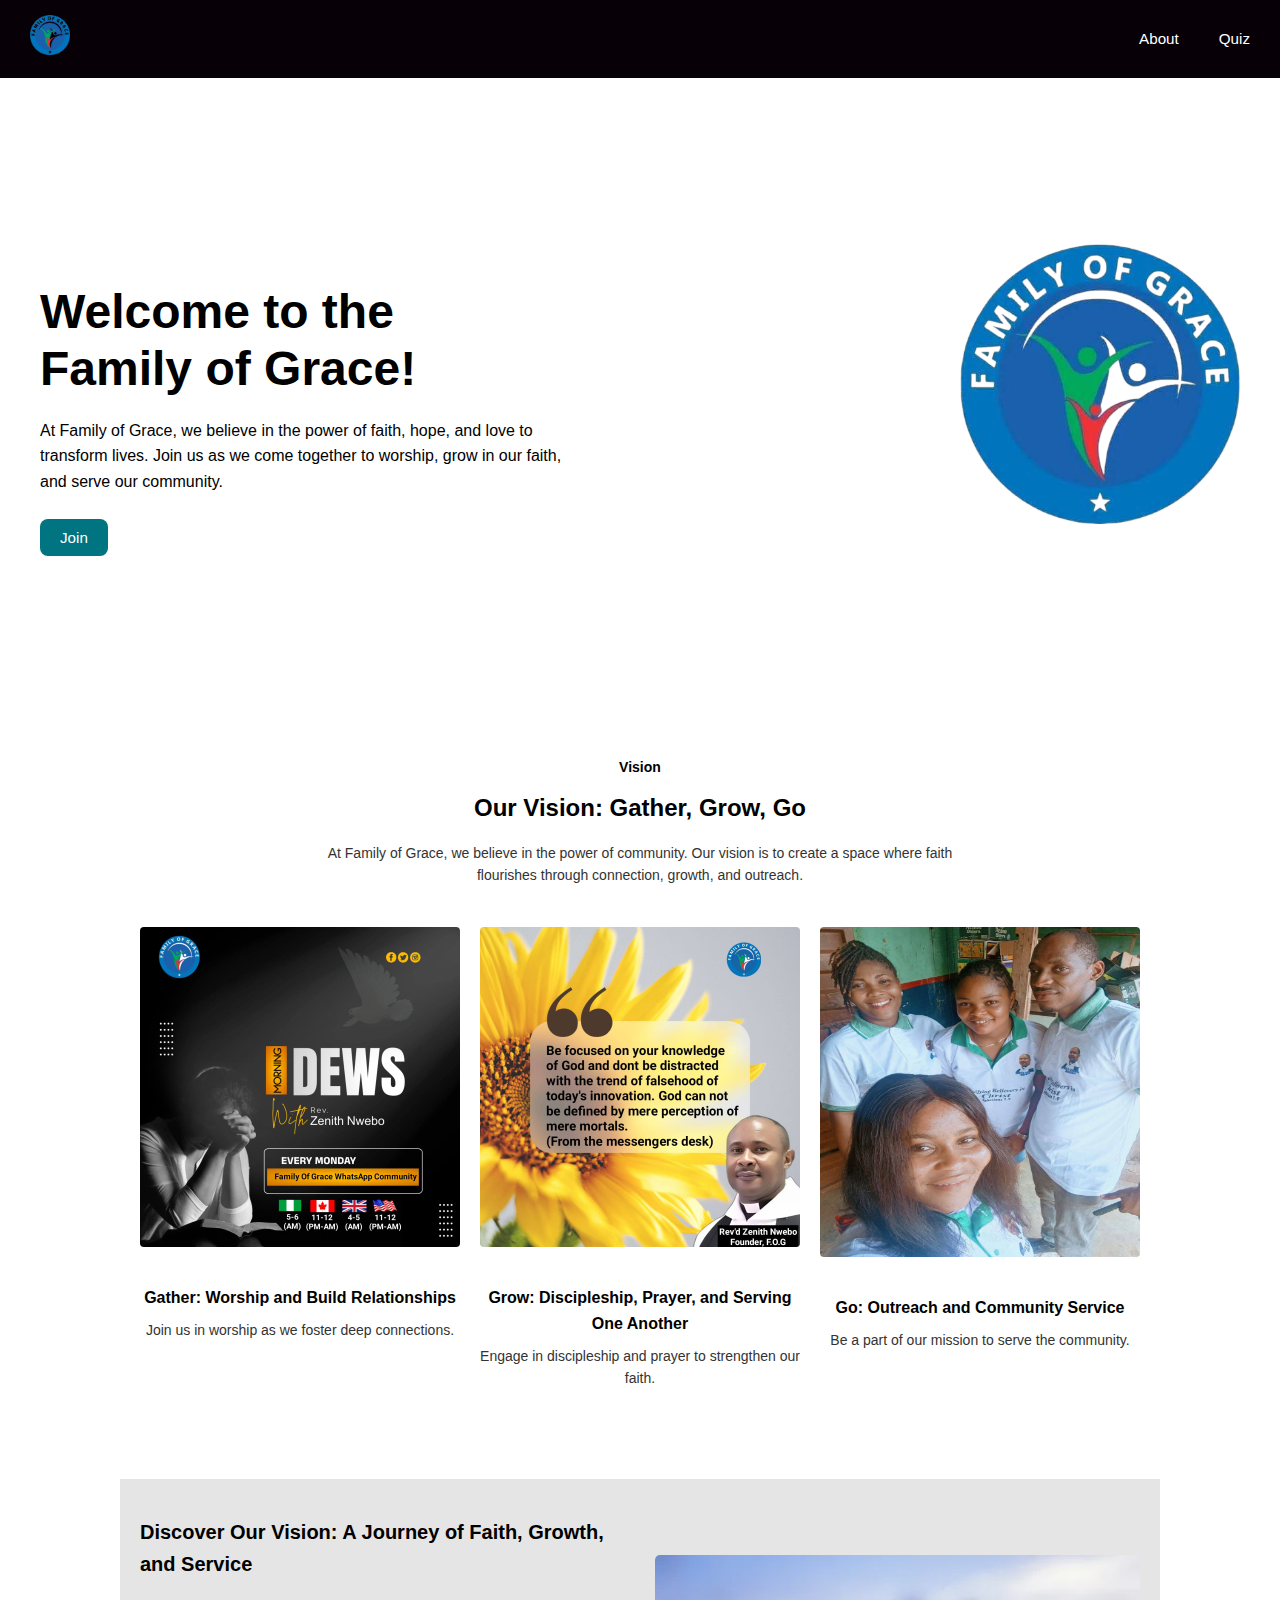
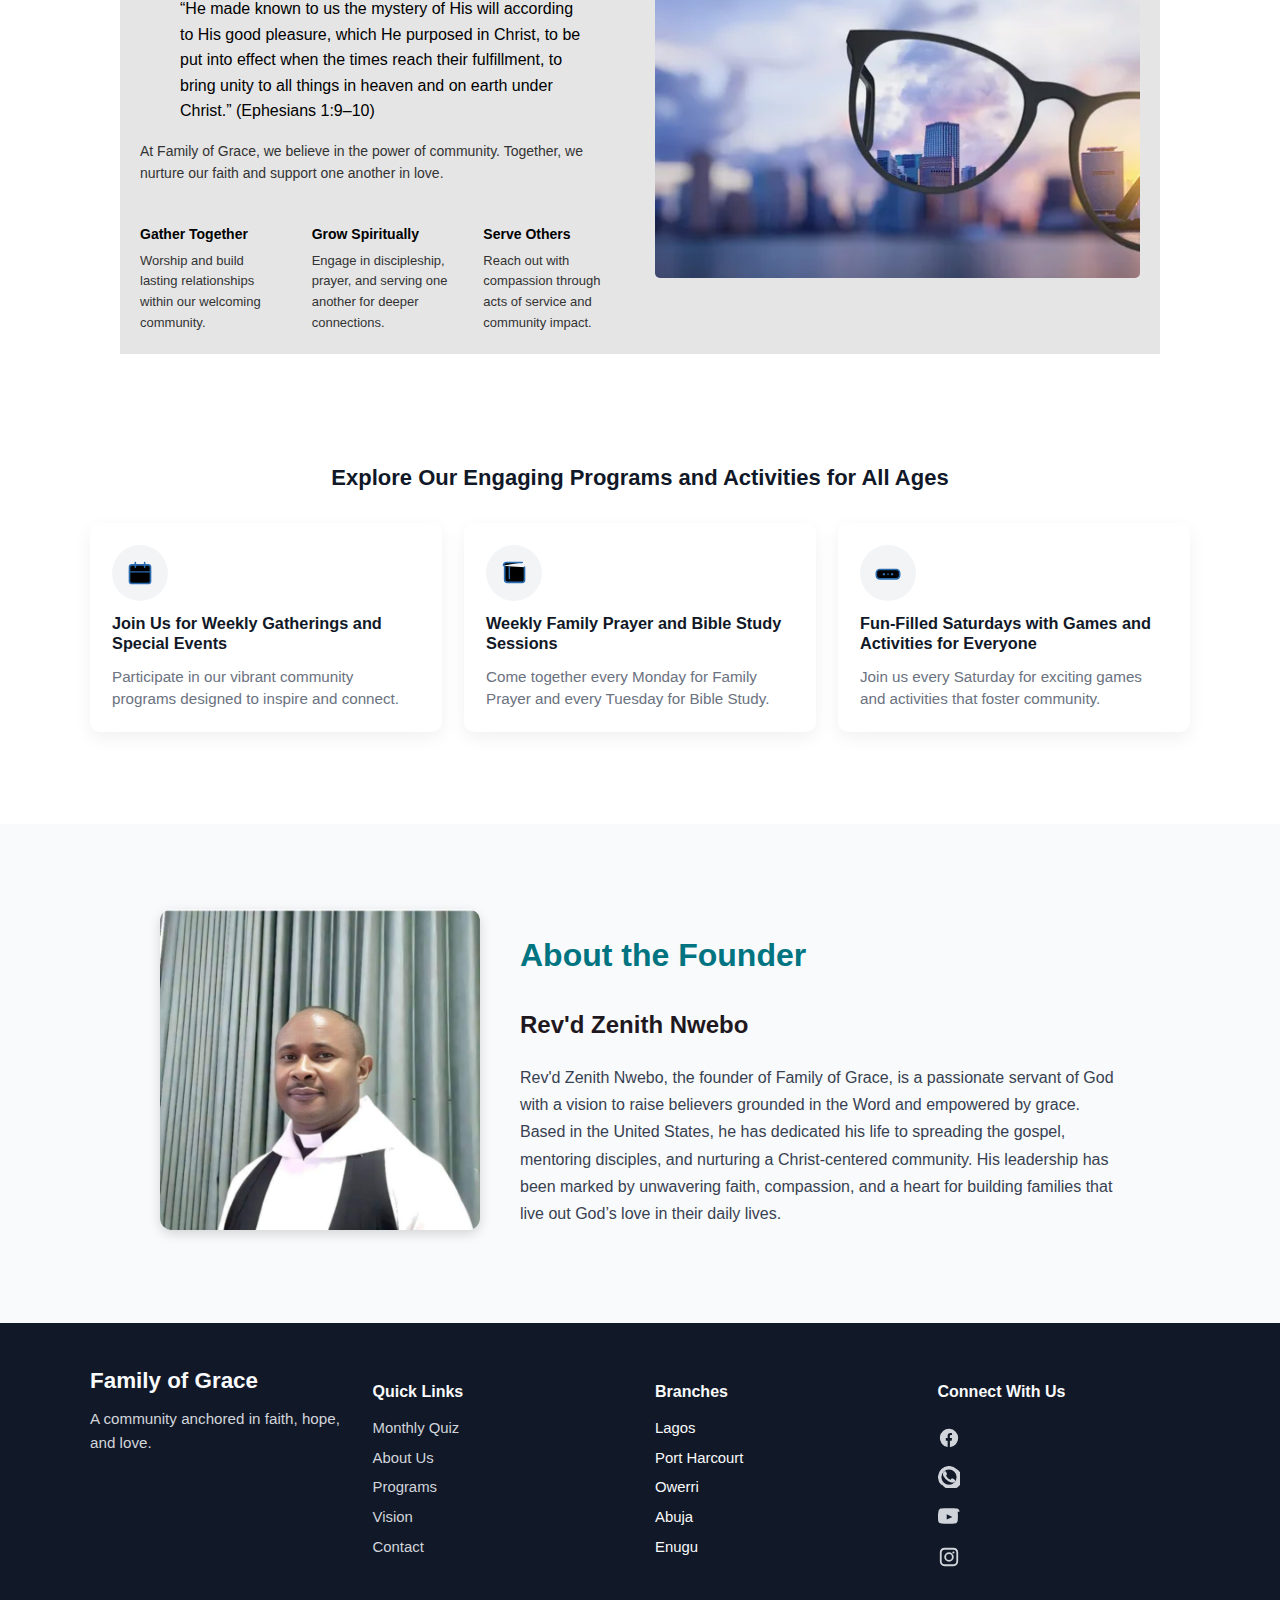
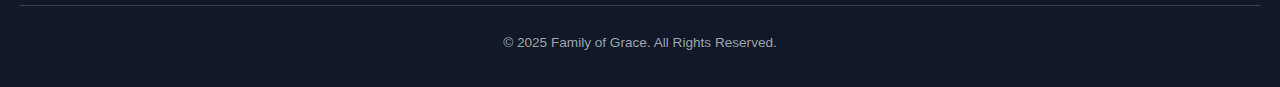
<file: index.html>
<!DOCTYPE html>
<html lang="en"> 
<head> 
  <meta charset="UTF-8"> 
  <meta name="viewport" content="width=device-width, initial-scale=1.0"> 
  <title>Family of Grace</title> 
  <link rel="stylesheet" href="style.css"> 
</head> 
<body> 
  <div class="main-cotainer"> 
    
    <!-- Navigation --> 
    <nav class="navbar"> 
      <div class="logo"> 
        <img src="./photo_2025-09-03_01-35-31-removebg-preview.png" alt="Family of Grace Logo" width="40"> 
      </div> 
      <div class="nav-links"> 
        <a href="about.html">About</a> 
        <a href="quiz.html">Quiz</a> 
      </div> 
    </nav> 
    
    <!-- Hero Section --> 
    <section class="hero" id="home"> 
      <div class="hero-content"> 
        <h4>Welcome to the <br> Family of Grace!</h4> 
        <p> At Family of Grace, we believe in the power of faith, hope, and love to transform lives. 
        Join us as we come together to worship, grow in our faith, and serve our community. </p> 
        <div class="btn-group"> 
          <a href="https://chat.whatsapp.com/ELIBxmDYfW0EIw8CX6cTu6?mode=ems_copy_t">
            <button class="btn primary">Join</button>
          </a> 
        </div> 
      </div> 
      <div class="hero-image"> 
        <img src="./photo_2025-09-03_01-35-31-removebg-preview.png" alt="Community" width="280"> 
      </div> 
    </section> 
    
    <!-- Vision Section --> 
    <section class="vision-section" id="vision"> 
      <h4>Vision</h4> 
      <h2>Our Vision: Gather, Grow, Go</h2> 
      <p> At Family of Grace, we believe in the power of community. Our vision is to create a space where faith flourishes through connection, growth, and outreach. </p> 
      <div class="vision-grid"> 
        <div class="vision-card"> 
          <img src="./photo_2025-09-04_03-55-16.jpg" alt="Gather - Worship and Build Relationships"> 
          <h3>Gather: Worship and Build Relationships</h3> 
          <p>Join us in worship as we foster deep connections.</p> 
        </div> 
        <div class="vision-card"> 
          <img src="./photo_2025-09-04_03-57-05.jpg" alt="Grow - Discipleship, Prayer, and Serving One Another"> 
          <h3>Grow: Discipleship, Prayer, and Serving One Another</h3> 
          <p>Engage in discipleship and prayer to strengthen our faith.</p> 
        </div> 
        <div class="vision-card pic"> 
          <img src="./photo_2025-09-07_18-43-26.jpg" alt="Go - Outreach and Community Service"> 
          <h3>Go: Outreach and Community Service</h3> 
          <p>Be a part of our mission to serve the community.</p> 
        </div> 
      </div> 
    </section> 

    <!-- Extended Vision --> 
    <section class="vision-container"> 
      <div class="vision-text"> 
        <h2>Discover Our Vision: A Journey of Faith, Growth, and Service</h2> 
        
        <blockquote class="bible-quote">
          “He made known to us the mystery of His will according to His good pleasure, 
          which He purposed in Christ, to be put into effect when the times reach their fulfillment,
          to bring unity to all things in heaven and on earth under Christ.”
          <span>(Ephesians 1:9–10)</span>
        </blockquote>
    
        <p>At Family of Grace, we believe in the power of community. Together, we nurture our faith and support one another in love.</p> 
    
        <div class="vision-points"> 
          <div> 
            <h4>Gather Together</h4> 
            <p>Worship and build lasting relationships within our welcoming community.</p> 
          </div> 
          <div> 
            <h4>Grow Spiritually</h4> 
            <p>Engage in discipleship, prayer, and serving one another for deeper connections.</p> 
          </div> 
          <div> 
            <h4>Serve Others</h4> 
            <p>Reach out with compassion through acts of service and community impact.</p> 
          </div> 
        </div> 
      </div> 
    
      <div class="vision-image"> 
        <img src="./i (4).webp" alt="Vision Image"> 
      </div> 
    </section>
    

    <!-- Programs Section --> 
    <section class="programs-section" aria-labelledby="programs-heading" id="programs"> 
      <div class="wrap"> 
        <h2 id="programs-heading" class="programs-title"> Explore Our Engaging Programs and Activities for All Ages </h2> 
        <div class="top-cards"> 
          <article class="icon-card"> 
            <div class="icon-circle" aria-hidden="true"> 
              <!-- calendar SVG --> 
              <svg width="28" height="28" viewBox="0 0 24 24"><rect x="3" y="5" width="18" height="16" rx="2" stroke="currentColor" stroke-width="1.4"/><path d="M16 3v4M8 3v4" stroke="currentColor" stroke-width="1.4" stroke-linecap="round"/><path d="M3 11h18" stroke="currentColor" stroke-width="1.2" stroke-linecap="round"/></svg> 
            </div> 
            <h3 class="card-title">Join Us for Weekly Gatherings and Special Events</h3> 
            <p class="card-text">Participate in our vibrant community programs designed to inspire and connect.</p> 
          </article> 
          <article class="icon-card"> 
            <div class="icon-circle" aria-hidden="true"> 
              <!-- book SVG --> 
              <svg width="28" height="28" viewBox="0 0 24 24"><path d="M3 5.5A2.5 2.5 0 0 1 5.5 3H19" stroke="currentColor" stroke-width="1.4" stroke-linecap="round"/><path d="M21 7v11a2 2 0 0 1-2 2H6.5A2.5 2.5 0 0 1 4 17.5V6" stroke="currentColor" stroke-width="1.4" stroke-linecap="round"/><path d="M8 7v10" stroke="currentColor" stroke-width="1.2" stroke-linecap="round"/></svg> 
            </div> 
            <h3 class="card-title">Weekly Family Prayer and Bible Study Sessions</h3> 
            <p class="card-text">Come together every Monday for Family Prayer and every Tuesday for Bible Study.</p> 
          </article> 
          <article class="icon-card"> 
            <div class="icon-circle" aria-hidden="true"> 
              <!-- gamepad SVG --> 
              <svg width="28" height="28" viewBox="0 0 24 24"><rect x="2" y="9" width="20" height="8" rx="3" stroke="currentColor" stroke-width="1.4"/><circle cx="8.5" cy="13" r="1" fill="currentColor"/><circle cx="15.5" cy="13" r="1" fill="currentColor"/><path d="M12 13h.01" stroke="currentColor" stroke-width="1.4" stroke-linecap="round"/></svg> 
            </div> 
            <h3 class="card-title">Fun-Filled Saturdays with Games and Activities for Everyone</h3> 
            <p class="card-text">Join us every Saturday for exciting games and activities that foster community.</p> 
          </article> 
        </div> 
      </div> 
    </section> 

    <!-- Founder Section --> 
    <section class="founder-section" id="about"> 
      <div class="founder-container"> 
        <div class="founder-image"> 
          <img src="./photo_2025-09-04_03-30-59.jpg" alt="Rev'd Zenith Nwebo"> 
        </div> 
        <div class="founder-content"> 
          <h2>About the Founder</h2> 
          <h3>Rev'd Zenith Nwebo</h3> 
          <p> Rev'd Zenith Nwebo, the founder of Family of Grace, is a passionate servant of God with a vision to raise believers grounded in the Word and empowered by grace. Based in the United States, he has dedicated his life to spreading the gospel, mentoring disciples, and nurturing a Christ-centered community. His leadership has been marked by unwavering faith, compassion, and a heart for building families that live out God’s love in their daily lives. </p> 
        </div> 
      </div> 
    </section> 

    <!-- Footer --> 
    <footer class="site-footer" id="contact"> 
      <div class="footer-wrap"> 
        <div class="footer-brand"> 
          <h2 class="footer-logo">Family of Grace</h2> 
          <p class="footer-tagline">A community anchored in faith, hope, and love.</p> 
        </div> 
        <div class="footer-links"> 
          <h3>Quick Links</h3> 
          <ul> 
            <li><a href="quiz.html">Monthly Quiz</a></li> 
            <li><a href="#about">About Us</a></li> 
            <li><a href="#programs">Programs</a></li> 
            <li><a href="#vision">Vision</a></li> 
            <li><a href="#contact">Contact</a></li> 
          </ul> 
        </div> 
        <div class="footer-branches"> 
          <h3>Branches</h3> 
          <ul> 
            <li>Lagos</li> 
            <li>Port Harcourt</li> 
            <li>Owerri</li> 
            <li>Abuja</li> 
            <li>Enugu</li> 
          </ul> 
        </div> 
        <div class="footer-social">
          <h3>Connect With Us</h3>
        
          <!-- Facebook -->
          <a href="https://facebook.com" target="_blank" aria-label="Facebook" class="social-icon">
            <svg xmlns="http://www.w3.org/2000/svg" width="22" height="22" fill="currentColor" viewBox="0 0 24 24">
              <path d="M22 12a10 10 0 1 0-11.5 9.9v-7h-2v-3h2v-2.3c0-2 1.2-3.1 3-3.1.9 0 1.8.2 1.8.2v2h-1c-1 0-1.3.6-1.3 1.2V12h2.3l-.4 3h-1.9v7A10 10 0 0 0 22 12"/>
            </svg>
          </a>
        
          <!-- WhatsApp -->
          <a href="https://chat.whatsapp.com/ELIBxmDYfW0EIw8CX6cTu6?mode=ems_copy_t" target="_blank" aria-label="WhatsApp" class="social-icon">
            <svg xmlns="http://www.w3.org/2000/svg" width="22" height="22" fill="currentColor" viewBox="0 0 24 24">
              <path d="M17.5 14.4c-.3-.2-1.7-.9-1.9-1s-.5-.2-.7.2-.8 1-1 1.2-.4.3-.7.1c-.3-.2-1.3-.5-2.5-1.7-.9-.9-1.5-2-1.7-2.3-.2-.3 0-.5.1-.7s.3-.4.4-.6c.1-.2.1-.3.2-.5.1-.2 0-.4 0-.6s-.7-1.7-.9-2.3c-.2-.6-.5-.5-.7-.5h-.6c-.2 0-.6.1-.9.4-.3.3-1.2 1.1-1.2 2.8s1.2 3.2 1.4 3.4c.2.2 2.4 3.6 5.8 5 .8.4 1.4.6 1.9.7.8.2 1.5.1 2.1.1.6-.1 1.7-.7 1.9-1.3s.2-1.2.2-1.3c0-.1-.2-.2-.5-.4z"/>
              <path d="M20.5 3.5A11.9 11.9 0 1 0 3.5 20.5l.3.3L2 22l2.2-1.8.3.3a11.9 11.9 0 1 0 16-17zM12 20.4a8.3 8.3 0 1 1 0-16.6 8.3 8.3 0 0 1 0 16.6z"/>
            </svg>
          </a>
        
          <!-- YouTube -->
          <a href="https://youtube.com" target="_blank" aria-label="YouTube" class="social-icon">
            <svg xmlns="http://www.w3.org/2000/svg" width="22" height="22" fill="currentColor" viewBox="0 0 24 24">
              <path d="M23.5 6.2s-.2-1.7-.9-2.4c-.8-.9-1.6-.9-2-1C17.5 2.5 12 2.5 12 2.5h0s-5.5 0-8.6.3c-.4 0-1.3 0-2 1-.7.7-.9 2.4-.9 2.4S0 8.2 0 10.1v1.7c0 1.9.2 3.9.2 3.9s.2 1.7.9 2.4c.8.9 1.8.9 2.2 1 1.6.2 6.7.3 6.7.3s5.5 0 8.6-.3c.4 0 1.2 0 2-1 .7-.7.9-2.4.9-2.4s.2-1.9.2-3.9v-1.7c0-1.9-.2-3.9-.2-3.9zM9.5 14.8V8.9l6.2 3-6.2 2.9z"/>
            </svg>
          </a>
        
          <!-- Instagram -->
          <a href="https://instagram.com" target="_blank" aria-label="Instagram" class="social-icon">
            <svg xmlns="http://www.w3.org/2000/svg" width="22" height="22" fill="currentColor" viewBox="0 0 24 24">
              <path d="M7 2C4.2 2 2 4.2 2 7v10c0 2.8 2.2 5 5 5h10c2.8 0 5-2.2 5-5V7c0-2.8-2.2-5-5-5H7zm0 2h10c1.7 0 3 1.3 3 3v10c0 1.7-1.3 3-3 3H7c-1.7 0-3-1.3-3-3V7c0-1.7 1.3-3 3-3zm5 2.8a5.2 5.2 0 1 0 0 10.4 5.2 5.2 0 0 0 0-10.4zm0 2a3.2 3.2 0 1 1 0 6.4 3.2 3.2 0 0 1 0-6.4zm4.8-2.9a1.2 1.2 0 1 0 0 2.4 1.2 1.2 0 0 0 0-2.4z"/>
            </svg>
          </a>
        </div>
        
      </div> 
      <div class="footer-bottom"> 
        <p>&copy; 2025 Family of Grace. All Rights Reserved.</p> 
      </div> 
    </footer> 
  </div> 
</body> 
</html>
</file>
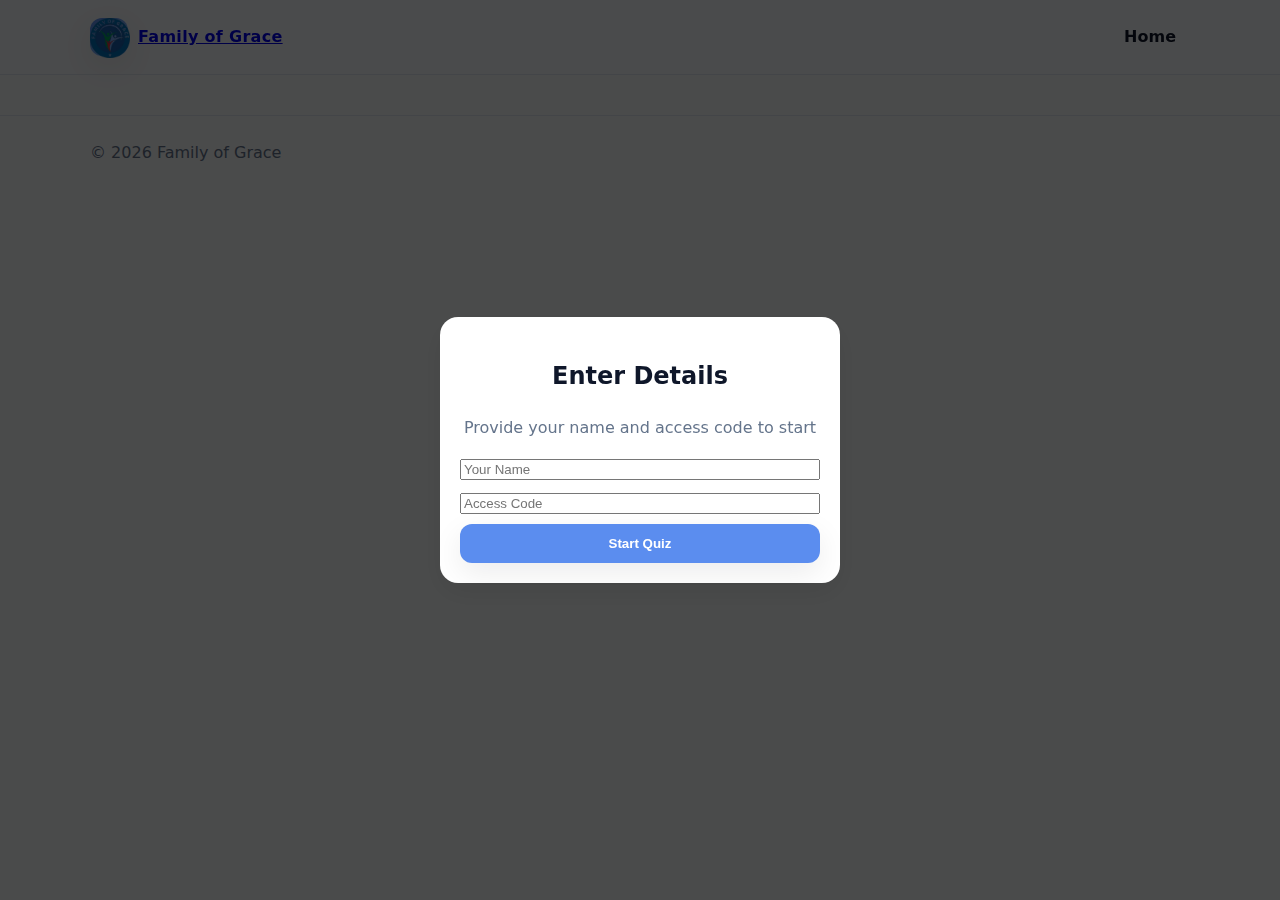
<file: quiz.html>
<!doctype html>
<html lang="en">
<head>
  <meta charset="utf-8">
  <meta name="viewport" content="width=device-width, initial-scale=1">
  <title>Family of Grace Quiz</title>
  <link rel="icon" type="image/x-icon" href="./photo_2025-09-03_01-35-31-removebg-preview.png">
  <style>
    .overlay {
      position: fixed;
      inset: 0;
      background: rgba(0,0,0,0.7);
      display: flex;
      align-items: center;
      justify-content: center;
      z-index: 1000;
    }
    .overlay .card { max-width: 400px; width: 100%; }
    .logo img{ height: 40px; width: 40px; }

    :root{
      --brand:#5b8def;
      --brand-dark:#3b6fd6;
      --text:#0f172a;
      --muted:#64748b;
      --bg:#f8fafc;
      --card:#ffffff;
      --accent:#22c55e;
      --danger:#ef4444;
      --warning:#f59e0b;
      --radius:18px;
      --shadow: 0 10px 30px rgba(2,6,23,.08);
    }

    *{box-sizing:border-box}
    html,body{margin:0;padding:0}
    body{
      font-family: system-ui,-apple-system,Segoe UI,Roboto,Inter,Arial,Helvetica,sans-serif;
      color:var(--text);
      background:var(--bg);
      line-height:1.6;
    }

    .container{ width:min(1100px, 92%); margin-inline:auto; }

    .navbar{
      position:sticky; top:0; z-index:50;
      background:rgba(248,250,252,.8);
      backdrop-filter: blur(8px);
      border-bottom:1px solid #e2e8f0;
    }
    .navbar .inner{
      display:flex; align-items:center; justify-content:space-between;
      padding:14px 0;
    }
    .brand{
      display:flex; align-items:center; gap:10px; font-weight:800; letter-spacing:.3px;
    }
    .brand .logo{
      width:38px; height:38px; display:grid; place-items:center; border-radius:12px; 
      background:linear-gradient(135deg,var(--brand),#93c5fd);
      color:white; font-weight:900; box-shadow:var(--shadow);
    }
    .nav-links{display:flex; gap:18px; align-items:center;}
    .nav-links a{
      text-decoration:none; color:var(--text); font-weight:600; padding:10px 14px; border-radius:12px;
    }
    .nav-links a.cta{
      background:var(--brand); color:white; box-shadow:var(--shadow);
    }
    .nav-links a:hover{background:#e2e8f0}

    .hero{
      display:grid; grid-template-columns:1.2fr .8fr; gap:28px; align-items:center;
      padding:56px 0 24px;
    }
    .hero h1{
      font-size:clamp(32px, 3.8vw, 54px);
      line-height:1.1; margin:0 0 12px;
    }
    .hero p{color:var(--muted); font-size:18px; margin:0 0 22px}
    .hero .card{
      background:var(--card); border-radius:var(--radius); padding:22px; box-shadow:var(--shadow);
    }

    .grid-3{ display:grid; grid-template-columns:repeat(3,1fr); gap:18px; }
    .card{ background:var(--card); border-radius:var(--radius); padding:20px; box-shadow:var(--shadow); }

    .section{padding:40px 0}
    .section h2{font-size:28px; margin:0 0 14px}
    .muted{color:var(--muted)}

    .list{ display:grid; gap:10px; }
    .badge{
      display:inline-block; padding:6px 10px; border-radius:999px; font-size:12px;
      background:#e2e8f0; color:#0f172a; font-weight:700; letter-spacing:.3px;
    }

    .footer{
      margin-top:40px; padding:24px 0; border-top:1px solid #e2e8f0; color:var(--muted);
    }

    .timer{
      height:10px; background:#e2e8f0; border-radius:999px; overflow:hidden;
    }
    .timer .bar{height:100%; width:100%; background:var(--accent); transition:width .3s linear}

    .btn{
      border:0; padding:12px 16px; border-radius:12px; font-weight:700;
      background:var(--brand); color:white; cursor:pointer; box-shadow:var(--shadow);
    }
    .btn.secondary{background:#e2e8f0; color:#0f172a}
    .btn.danger{background:var(--danger)}
    .btn.warning{background:var(--warning)}
    .btn:disabled{opacity:.6; cursor:not-allowed}

    @media (max-width: 920px){
      .hero{grid-template-columns:1fr; padding-top:32px; text-align:center;}
      .grid-3{grid-template-columns:1fr}
    }

    @media (max-width: 520px){
      .nav-links{display:none}
    }
  </style>
</head>
<body>
  <header class="navbar">
    <div class="container inner">
      <a class="brand" href="index.html">
        <div class="logo"><img src="./photo_2025-09-03_01-35-31-removebg-preview.png" alt=""></div>
        <div>Family of Grace</div>
      </a>
      <nav class="nav-links">
        <a href="index.html">Home</a>
      </nav>
    </div>
  </header>

  <!-- Login Overlay -->
  <div class="overlay" id="loginOverlay">
    <div class="card" style="padding:20px; text-align:center">
      <h2>Enter Details</h2>
      <p class="muted">Provide your name and access code to start</p>
      <input type="text" id="playerName" class="input" placeholder="Your Name" style="width:100%;margin-bottom:10px">
      <input type="text" id="playerCode" class="input" placeholder="Access Code" style="width:100%;margin-bottom:10px">
      <button id="startBtn" class="btn" style="width:100%">Start Quiz</button>
    </div>
  </div>

  <main class="container" style="display:none" id="quizMain">
    <section class="section">
      <div class="badge">FAMILY OF GRACE MONTHLY BIBLE QUIZ • RUTH</div>
      <h1>Answer 21 questions in 900 seconds</h1>
      <p class="muted" style="color:red;">Questions are randomly drawn from the Book of RUTH.<br>NOTE: Submit a screenshot of your score</p>

      <div class="card" style="display:grid; gap:14px">
        <div class="timer"><div id="bar" class="bar"></div></div>
        <div style="display:flex; gap:10px; align-items:center; justify-content:space-between">
          <div><strong>Time Left: <span id="timeLeft">900</span>s</strong></div>
          <div class="muted">Score: <span id="scoreNow">0</span>/21</div>
        </div>

        <!-- Multiple-choice quiz form -->
        <form id="quizForm" class="list" autocomplete="off"></form>

        <div style="display:flex; gap:10px">
          <button id="submitBtn" class="btn">Submit Answers</button>
          <button id="retryBtn" class="btn secondary" type="button"></button>
        </div>
      </div>
      <div id="result" class="notice" style="display:none"></div>
    </section>

    <section class="section">
      <h2>Participants Results</h2>
      <div class="card" style="overflow:auto">
        <table class="table" id="resultsTable">
          <thead>
            <tr>
              <th>Pos</th>
              <th>Name</th>
              <th>Code</th>
              <th>Score</th>
              <th>Time Used (s)</th>
              <th>Date</th>
            </tr>
          </thead>
          <tbody id="resultsBody"></tbody>
        </table>
      </div>
      <button id="exportResultsBtn" class="btn warning" style="margin-top:10px">Export Results CSV</button>
    </section>
  </main>

  <footer class="footer">
    <div class="container">© <span id="year"></span> Family of Grace</div>
  </footer>

<script>
document.getElementById('year').textContent = new Date().getFullYear();

// === Codes ===
const VALID_CODES = [
  "FG171","FG122","FG193","FG425","FG149",
  "FG432","FG782","FG800","FG042","FG510",
  "FG191","FG182","FG163","FG414","FG195",
  "FG116","FG149","FG148","FG119","FG530"
];

// === Quiz Questions ===
const BANK = [
  { q: "What was the name of Elimelech's hometown in Judah where he lived before going to Moab?", options: ["Bethlehem-judah","Jerusalem","Hebron","Ramah"], a: 0 },
  { q: "How long did Naomi's family dwell in the country of Moab before her sons died?", options: ["Five years","Seven years","About ten years","Twelve years"], a: 2 },
  { q: "What were the names of Elimelech and Naomi's two sons?", options: ["Mahlon and Chilion","Mahlon and Boaz","Chilion and Obed","Mahlon and Obed"], a: 0 },
  { q: "Which daughter-in-law did Naomi kiss before she returned to her people?", options: ["Ruth","Orpah","Both Ruth and Orpah","Neither of them"], a: 1 },
  { q: "What specific reason did Naomi give to discourage her daughters-in-law from following her?", options: ["She had no more sons in her womb to be their husbands","She was too poor to support them","They would be outcasts in Israel","The journey was too dangerous"], a: 0 },
  { q: "What name did Naomi ask to be called when she returned to Bethlehem, and what does it mean?", options: ["Naomi, meaning pleasant","Mara, meaning bitter","Ruth, meaning compassionate","Orpah, meaning back of neck"], a: 1 },
  { q: "At what time of year did Naomi and Ruth arrive in Bethlehem?", options: ["At the beginning of wheat harvest","At the beginning of barley harvest","At the end of harvest season","During the grape harvest"], a: 1 },
  { q: "How is Boaz described in relation to Elimelech?", options: ["A distant cousin","A brother","A mighty man of wealth and a kinsman of Elimelech's","Elimelech's nephew"], a: 2 },
  { q: "What did Ruth ask Naomi for permission to do?", options: ["Go to the marketplace","Go to the field and glean ears of corn after someone in whose sight she would find grace","Go to the well to draw water","Go to the city gate"], a: 1 },
  { q: "What greeting did Boaz give to his reapers when he came from Bethlehem?", options: ["\"Peace be with you\"","\"The Lord bless you\"","\"Grace and peace\"","\"God be with you\""], a: 1 },
  { q: "What did Boaz command his young men NOT to do to Ruth?", options: ["Not to speak to her","Not to rebuke her","Not to touch her","Not to allow her to glean"], a: 2 },
  { q: "What specific instruction did Boaz give his young men regarding Ruth's gleaning?", options: ["To give her the best grain","To let fall some handfuls of purpose for her","To help her gather grain","To share their lunch with her"], a: 1 },
  { q: "How much barley did Ruth glean and beat out that day?", options: ["Half an ephah","About an ephah","Two ephahs","Three ephahs"], a: 1 },
  { q: "What did Ruth give to Naomi after she had eaten and was sufficed?", options: ["Money from selling grain","Bread from Boaz","What she had reserved after she was sufficed","A gift from the reapers"], a: 2 },
  { q: "What did Naomi tell Ruth that Boaz would be doing that night?", options: ["Threshing wheat","Winnowing barley in the threshing floor","Counting his grain","Celebrating the harvest"], a: 1 },
  { q: "What did Naomi instruct Ruth to do before going to the threshing floor?", options: ["Take food and drink","Wash herself, anoint herself, and put on her raiment","Tell Boaz she was coming","Bring offerings to the Lord"], a: 1 },
  { q: "According to Naomi's instructions, when should Ruth make herself known to Boaz?", options: ["As soon as she arrived at the threshing floor","When he was eating","After he had finished eating and drinking","In the morning"], a: 2 },
  { q: "Where specifically did Naomi tell Ruth to lie down?", options: ["At Boaz's head","At Boaz's feet","Near the door","By the grain pile"], a: 1 },
  { q: "At what time did Boaz discover Ruth lying at his feet?", options: ["At sunset","At midnight","At dawn","In the early evening"], a: 1 },
  { q: "What reason did Boaz give for blessing Ruth for coming to him?", options: ["Because she showed kindness in not going after young men, whether poor or rich","Because she was faithful to Naomi","Because she worked hard in the fields","Because she was humble and obedient"], a: 0 },
  { q: "How much barley did Boaz measure out for Ruth before she left in the morning?", options: ["Three measures of barley","Six measures of barley","Ten measures of barley","Twelve measures of barley"], a: 1 }
];

const TOTAL = 21;
let picked = [];
let timer = 900;
let intervalId = null;
let currentPlayer = null;
let quizStartTime = null;

const form = document.getElementById('quizForm');
const submitBtn = document.getElementById('submitBtn');
const retryBtn = document.getElementById('retryBtn');
const timeLeft = document.getElementById('timeLeft');
const bar = document.getElementById('bar');
const result = document.getElementById('result');
const scoreNow = document.getElementById('scoreNow');
const resultsBody = document.getElementById('resultsBody');

const STORAGE_KEY = "fg_quiz_results";

// shuffle helper
function shuffle(arr){ for(let i=arr.length-1;i>0;i--){ const j=Math.floor(Math.random()*(i+1)); [arr[i],arr[j]]=[arr[j],arr[i]];} return arr; }

function pickQuestions(){ const ids=[...Array(BANK.length).keys()]; shuffle(ids); return ids.slice(0,TOTAL).map(i=>BANK[i]); }

function renderQuiz(){
  picked = pickQuestions();
  form.innerHTML = "";
  picked.forEach((item,idx)=>{
    const name="q"+idx;
    const block=document.createElement("div");
    block.className="card";
    block.innerHTML=`<strong>Q${idx+1}.</strong> ${item.q}`;
    const list=document.createElement("div");
    list.className="list";
    item.options.forEach((opt,oi)=>{
      const id=`${name}_${oi}`;
      const row=document.createElement("label");
      row.style.display="flex";
      row.style.alignItems="center";
      row.style.gap="10px";
      row.innerHTML=`<input type="radio" name="${name}" value="${oi}" id="${id}"><span>${opt}</span>`;
      list.appendChild(row);
    });
    block.appendChild(list);
    form.appendChild(block);
  });
  scoreNow.textContent="0";
  result.style.display="none";
  submitBtn.disabled=false;
}

function startTimer(){
  clearInterval(intervalId);
  timer=900;
  timeLeft.textContent=timer;
  bar.style.width="100%";
  quizStartTime = Date.now();
  intervalId=setInterval(()=>{
    timer--;
    timeLeft.textContent=timer;
    const pct = Math.max(0,(timer/900)*100);
    bar.style.width=pct+"%";
    if(timer<=0){ clearInterval(intervalId); grade(true); }
  },1000);
}

function grade(auto=false){
  clearInterval(intervalId);
  let score=0;
  picked.forEach((item,idx)=>{
    const radios=form.querySelectorAll(`input[name="q${idx}"]`);
    let chosen=-1;
    radios.forEach(r=>{if(r.checked)chosen=parseInt(r.value);});
    const correct=item.a;
    radios.forEach((r,oi)=>{
      const label=r.parentElement;
      label.style.padding="6px 10px";
      label.style.borderRadius="10px";
      if(oi===correct){ label.style.background="rgba(34,197,94,.15)"; label.style.border="1px solid rgba(34,197,94,.35)"; label.style.fontWeight="600";}
      if(oi===chosen && chosen!==correct){ label.style.background="rgba(239,68,68,.12)"; label.style.border="1px solid rgba(239,68,68,.35)";}
    });
    if(chosen===correct)score++;
  });
  scoreNow.textContent=String(score);
  submitBtn.disabled=true;
  const msg=auto?"Time is up!":"Submitted.";
  result.style.display="block";
  result.innerHTML=`<strong>${msg}</strong> You scored <strong>${score}</strong> out of <strong>${TOTAL}</strong>.`;
  const timeUsed = Math.floor((Date.now()-quizStartTime)/1000);

  // Save result
  const raw=localStorage.getItem(STORAGE_KEY);
  const data=raw?JSON.parse(raw):[];
  data.push({ name: currentPlayer.name, code: currentPlayer.code, score, time: timeUsed, date: new Date().toLocaleString() });
  localStorage.setItem(STORAGE_KEY,JSON.stringify(data));
  loadResults();
}

function loadResults(){
  const raw=localStorage.getItem(STORAGE_KEY);
  const data=raw?JSON.parse(raw):[];
  data.sort((a,b)=>{ if(b.score!==a.score) return b.score-a.score; return a.time-b.time; });
  resultsBody.innerHTML="";
  data.forEach((rec,i)=>{
    const tr=document.createElement("tr");
    tr.innerHTML=`<td>${i+1}</td><td>${escapeHtml(rec.name)}</td><td>${escapeHtml(rec.code)}</td><td>${rec.score}</td><td>${rec.time}</td><td>${rec.date}</td>`;
    resultsBody.appendChild(tr);
  });
}

function exportCSV(){
  const raw=localStorage.getItem(STORAGE_KEY);
  if(!raw){alert("No records");return;}
  const data=JSON.parse(raw);
  const headers=["Pos","Name","Code","Score","Time Used","Date"];
  const rows=[headers];
  data.sort((a,b)=>{ if(b.score!==a.score) return b.score-a.score; return a.time-b.time; })
      .forEach((rec,i)=>{ rows.push([i+1,rec.name,rec.code,rec.score,rec.time,rec.date]); });
  const csv=rows.map(r=>r.map(cell=>`"${(cell===undefined||cell===null)?"":cell}"`).join(",")).join("\n");
  const blob=new Blob([csv],{type:"text/csv"});
  const a=document.createElement("a");
  a.href=URL.createObjectURL(blob);
  a.download="quiz_results.csv";
  document.body.appendChild(a);
  a.click();
  a.remove();
}

function escapeHtml(text){ if(text===undefined||text===null)return""; return String(text).replaceAll("&","&amp;").replaceAll("<","&lt;").replaceAll(">","&gt;").replaceAll('"',"&quot;").replaceAll("'","&#39;"); }

// Events
submitBtn.addEventListener("click",e=>{ e.preventDefault(); grade(false); });
retryBtn.addEventListener("click",()=>{ renderQuiz(); startTimer(); });
document.getElementById("exportResultsBtn").addEventListener("click",exportCSV);

document.getElementById("startBtn").addEventListener("click",()=>{
  const name=document.getElementById("playerName").value.trim();
  const code=document.getElementById("playerCode").value.trim();
  if(!name||!code){alert("Enter name and code");return;}
  if(!VALID_CODES.includes(code)){alert("Invalid code");return;}
  currentPlayer={name,code};
  document.getElementById("loginOverlay").style.display="none";
  document.getElementById("quizMain").style.display="block";
  renderQuiz();
  startTimer();
  loadResults();
});

loadResults();
</script>
</body>
</html>
</file>
<file: style.css>
/* Navbar */
.navbar {
  background-color: #070007;
  color: white;
  display: flex;
  justify-content: space-between;
  align-items: center;
  padding: 15px 30px;
}

.navbar .nav-links {
  display: flex;
  gap: 40px;
}

.navbar .nav-links a {
  color: white;
  text-decoration: none;
  font-size: 0.95rem;
  transition: color 0.3s;
}

.navbar .nav-links a:hover {
  color: #00b7a8;
}

/* Hero Section */
.hero {
  background-color: white;
  color: black;
  display: flex;
  justify-content: space-between;
  align-items: center;
  padding: 60px 40px;
  gap: 40px;
  min-height: 500px;
}

.hero-content {
  max-width: 550px;
}

.hero-content h4 {
  font-family: 'Gill Sans', 'Gill Sans MT', Calibri, 'Trebuchet MS', sans-serif;
  font-size: 48px;
  margin-bottom: 20px;
  line-height: 1.2;
}

.hero-content p {
  font-size: 1rem;
  line-height: 1.6;
  margin-bottom: 25px;
  color: black;
}

/* Buttons */
.btn-group {
  display: flex;
  gap: 15px;
}

.btn {
  padding: 10px 20px;
  border-radius: 8px;
  border: 1px solid white;
  background: transparent;
  color: white;
  cursor: pointer;
  transition: all 0.3s;
  font-size: 0.95rem;
}

.btn.primary {
  background-color: #007480;
  border: none;
}

.btn:hover {
  background-color: #00b7a8;
  border-color: #00b7a8;
}

/* Hero Image */
.hero-image img {
  max-width: 100%;
  height: auto;
}

body {
  font-family: Arial, Helvetica, sans-serif;
  margin: 0;
  padding: 0;
  line-height: 1.6;
  color: #000;
  background: #fff;
}

.vision-section {
  text-align: center;
  padding: 40px 20px;
}

.vision-section h4 {
  font-size: 14px;
  font-weight: bold;
  margin-bottom: 10px;
}

.vision-section h2 {
  font-size: 24px;
  font-weight: bold;
  margin: 5px 0 15px;
}

.vision-section p {
  font-size: 14px;
  max-width: 650px;
  margin: 0 auto 40px;
  color: #333;
}

.vision-grid {
  display: grid;
  grid-template-columns: repeat(auto-fit, minmax(250px, 1fr));
  gap: 20px;
  max-width: 1000px;
  margin: 0 auto;
}

.vision-card {
  text-align: center;
}

.vision-card img {
  width: 100%;
  height: auto;
  border-radius: 4px;
  margin-bottom: 15px;
}

.vision-card h3 {
  font-size: 16px;
  font-weight: bold;
  margin-bottom: 8px;
}

.vision-card p {
  font-size: 14px;
  color: #333;
  margin: 0;
}
.vision-container {
  display: flex;
  align-items: center;
  justify-content: center;
  gap: 30px;
  max-width: 1000px;
  margin: 50px auto;
  padding: 20px;
  background: #e5e5e5; /* match the screenshot grey */
}

.vision-text {
  flex: 1;
}

.vision-text h2 {
  font-size: 20px;
  font-weight: bold;
  margin-bottom: 15px;
}

.vision-text p {
  font-size: 14px;
  color: #333;
  margin-bottom: 20px;
}

.vision-points {
  display: flex;
  gap: 30px;
}

.vision-points div {
  flex: 1;
}

.vision-points h4 {
  font-size: 14px;
  font-weight: bold;
  margin-bottom: 5px;
}

.vision-points p {
  font-size: 13px;
  color: #333;
  margin: 0;
}

.vision-image {
  flex: 1;
}

.vision-image img {
  width: 100%;
  border-radius: 5px;
  display: block;
}

:root{
  --max-width: 1100px;
  --accent: #2b6cb0;    /* adjust to your brand */
  --muted: #6b7280;
  --text: #111827;
  --card-bg: #ffffff;
  --radius: 10px;
  --gap: 22px;
  --shadow: 0 6px 18px rgba(15,23,42,0.06);
  font-family: "Inter", system-ui, -apple-system, "Segoe UI", Roboto, "Helvetica Neue", Arial;
}

/* Section wrapper */
.programs-section {
  padding: 56px 20px;
  background: #ffffff;
  color: var(--text);
}

.programs-section .wrap {
  max-width: var(--max-width);
  margin: 0 auto;
}

/* Main heading */
.programs-title {
  text-align: center;
  font-size: 1.375rem; /* 22px-ish */
  font-weight: 600;
  margin: 0 0 28px;
  color: var(--text);
}

/* ========== Top icon cards ========== */
.top-cards{
  display: flex;
  gap: var(--gap);
  justify-content: center;
  margin-bottom: 36px;
}

.icon-card{
  width: 100%;
  max-width: 340px;
  background: var(--card-bg);
  border-radius: var(--radius);
  padding: 22px;
  text-align: left;
  box-shadow: var(--shadow);
  display: flex;
  flex-direction: column;
  gap: 12px;
}

.icon-circle{
  width: 56px;
  height: 56px;
  border-radius: 999px;
  display: grid;
  place-items: center;
  background: #f3f4f6;
  color: var(--accent);
  flex-shrink: 0;
}

/* Title + text */
.icon-card .card-title{
  font-size: 1.02rem;
  margin: 0;
  line-height: 1.25;
  font-weight: 700;
  color: var(--text);
}

.icon-card .card-text{
  margin: 0;
  color: var(--muted);
  font-size: 0.95rem;
  line-height: 1.45;
}

/* CTA link */
.icon-card .card-link{
  margin-top: auto;
  color: var(--accent);
  font-weight: 700;
  text-decoration: none;
  font-size: 0.95rem;
}

/* ========== Lead row ========== */
.lead-row{
  display: block;
  margin: 46px 0 26px;
  text-align: left;
}

.lead-title{
  margin: 0 0 8px;
  font-size: 1.125rem;
  font-weight: 700;
}

.lead-desc{
  margin: 0;
  color: var(--muted);
  font-size: 0.98rem;
  line-height: 1.5;
  max-width: 920px;
}

/* ========== Bottom image cards ========== */
.bottom-cards{
  display: flex;
  gap: var(--gap);
  margin-top: 18px;
  justify-content: center;
}

.img-card{
  width: 100%;
  max-width: 340px;
  background: var(--card-bg);
  border-radius: var(--radius);
  overflow: hidden;
  box-shadow: var(--shadow);
  text-align: left;
  display: flex;
  flex-direction: column;
}

.img-card img{
  display: block;
  width: 100%;
  height: 200px;
  object-fit: cover;
}

.img-title{
  margin: 14px 16px 6px;
  font-size: 1.03rem;
  font-weight: 700;
  color: var(--text);
}

.img-text{
  margin: 0 16px 14px;
  color: var(--muted);
  font-size: 0.95rem;
  line-height: 1.45;
}

.img-link{
  margin: 0 16px 18px;
  color: var(--accent);
  font-weight: 700;
  text-decoration: none;
}

/* Small screens: stack vertically */
@media (max-width: 920px) {
  .top-cards, .bottom-cards {
    flex-direction: column;
    align-items: stretch;
  }
  .icon-card, .img-card {
    max-width: 100%;
  }
  .lead-row {
    margin: 28px 0;
  }
}

/* Very small screens - tighten font sizes a bit */
@media (max-width: 420px) {
  .programs-title { font-size: 1.15rem; }
  .lead-title { font-size: 1rem; }
  .icon-card .card-title, .img-title { font-size: 1rem; }
}
.site-footer {
  background: #111827;
  color: #f9fafb;
  padding: 40px 20px 20px;
  font-family: "Inter", Arial, sans-serif;
}

.footer-wrap {
  display: grid;
  grid-template-columns: repeat(auto-fit, minmax(220px, 1fr));
  gap: 30px;
  max-width: 1100px;
  margin: 0 auto;
}

/* Brand */
.footer-logo {
  font-size: 1.4rem;
  font-weight: 700;
  margin: 0 0 8px;
  color: #f9fafb;
}

.footer-tagline {
  font-size: 0.95rem;
  color: #d1d5db;
  margin: 0;
}

/* Links */
.footer-links h3,
.footer-branches h3,
.footer-social h3 {
  font-size: 1rem;
  margin-bottom: 12px;
  color: #f9fafb;
}

.footer-links ul,
.footer-branches ul {
  list-style: none;
  padding: 0;
  margin: 0;
}

.footer-links li,
.footer-branches li {
  margin-bottom: 6px;
  font-size: 0.93rem;
}

.footer-links a {
  color: #d1d5db;
  text-decoration: none;
}

.footer-links a:hover {
  color: #ffffff;
  text-decoration: underline;
}

/* Social */
.footer-social {
  display: flex;
  flex-direction: column;
  gap: 10px;
}

.social-icon {
  display: inline-block;
  margin-right: 10px;
  color: #d1d5db;
  transition: color 0.3s;
}

.social-icon:hover {
  color: #ffffff;
}

/* Bottom bar */
.footer-bottom {
  margin-top: 30px;
  border-top: 1px solid #374151;
  text-align: center;
  padding-top: 12px;
  font-size: 0.85rem;
  color: #9ca3af;
}
/* Founder Section */
.founder-section {
  background-color: #f9fafb;
  padding: 80px 40px;
  color: #1f191f;
}

.founder-container {
  display: flex;
  align-items: center;
  justify-content: center;
  gap: 40px;
  max-width: 1100px;
  margin: 0 auto;
}

.founder-image img {
  width: 320px;
  height: auto;
  border-radius: 12px;
  box-shadow: 0px 4px 12px rgba(0, 0, 0, 0.15);
}

.founder-content {
  max-width: 600px;
}

.founder-content h2 {
  font-size: 2rem;
  margin-bottom: 10px;
  color: #007480;
}

.founder-content h3 {
  font-size: 1.5rem;
  margin-bottom: 20px;
  font-weight: 600;
}

.founder-content p {
  font-size: 1rem;
  line-height: 1.7;
  color: #374151;
}

/* Responsive */
@media (max-width: 768px) {
  .founder-container {
    flex-direction: column;
    text-align: center;
  }

  .founder-image img {
    width: 260px;
  }
}

.pic img{
  width: 100%;
  height: 330px;
  border-radius: 4px;
  margin-bottom: 15px;

}
</file>
